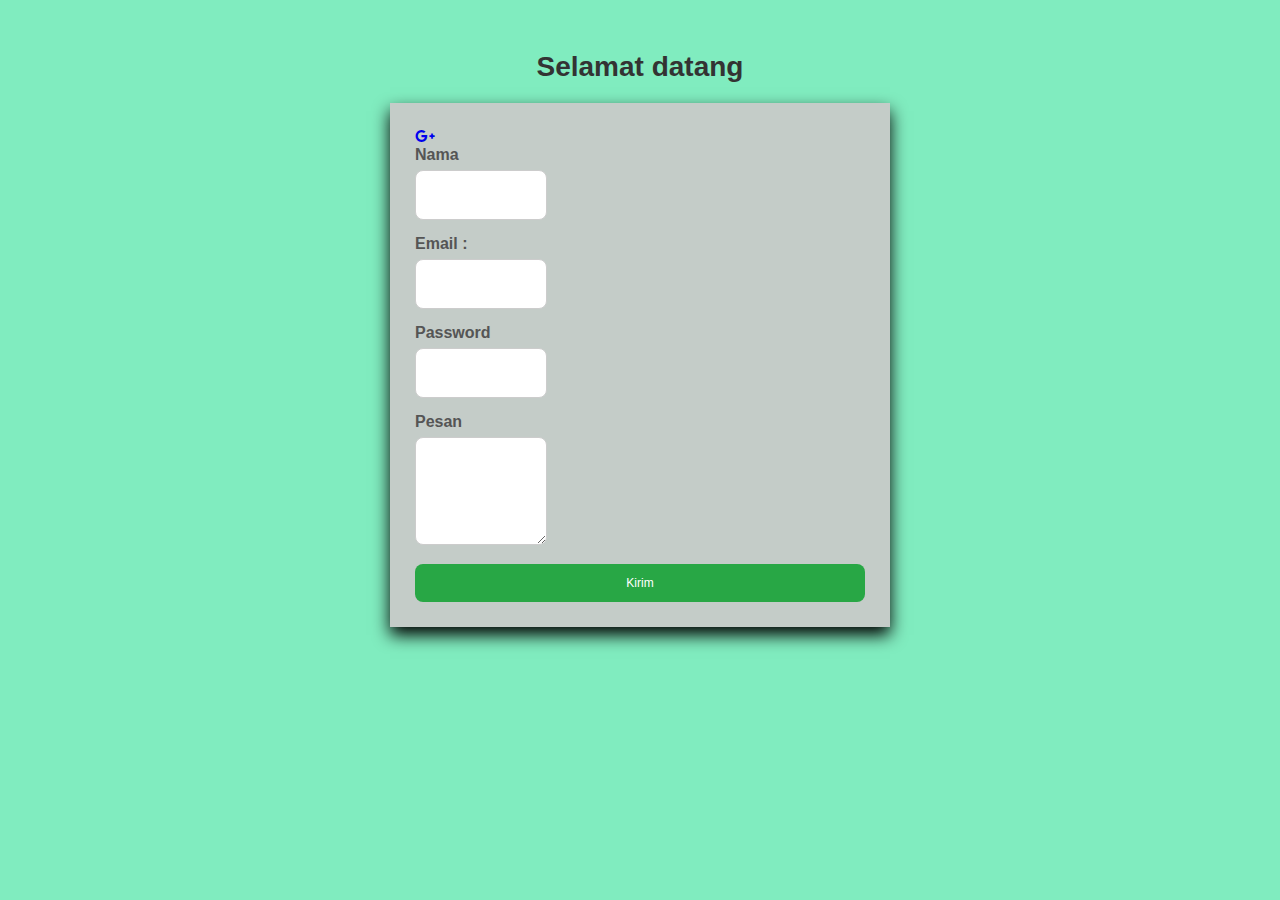
<file: src/index.html>
<!DOCTYPE html>
<html lang="en">
<head>
    <meta charset="UTF-8">
    <meta name="viewport" content="width=device-width, initial-scale=1.0">
    <link rel="stylesheet" href="https://cdnjs.cloudflare.com/ajax/libs/font-awesome/6.7.2/css/all.min.css">
  <link rel="stylesheet" href="style.css">
    <title>Interactiv web | Kader ay</title>
</head>
<body>
    
<h2 class="judul">Selamat datang</h2>

<form action="#" method="post" id="formkontak">
  <div class="social-account">
    <a href="#"><i class="fa-brands fa-google-plus-g"></i></a>
  </div>
  <label for="nama">Nama</label>
  <input type="text" id="nama" name="nama" required>
  <label for="email">Email :</label>
  <input type="email" id="email" name="email" required>
  <label for="password">Password</label>
  <input type="password" id="password" name="password" required>
  <label for="pesan">Pesan</label>
  <textarea id="pesan" name="pesan" rows="4"required></textarea>

  <button type="submit">Kirim</button>




</form>

<script src="script.js"></script>
</body>
</html>
</file>
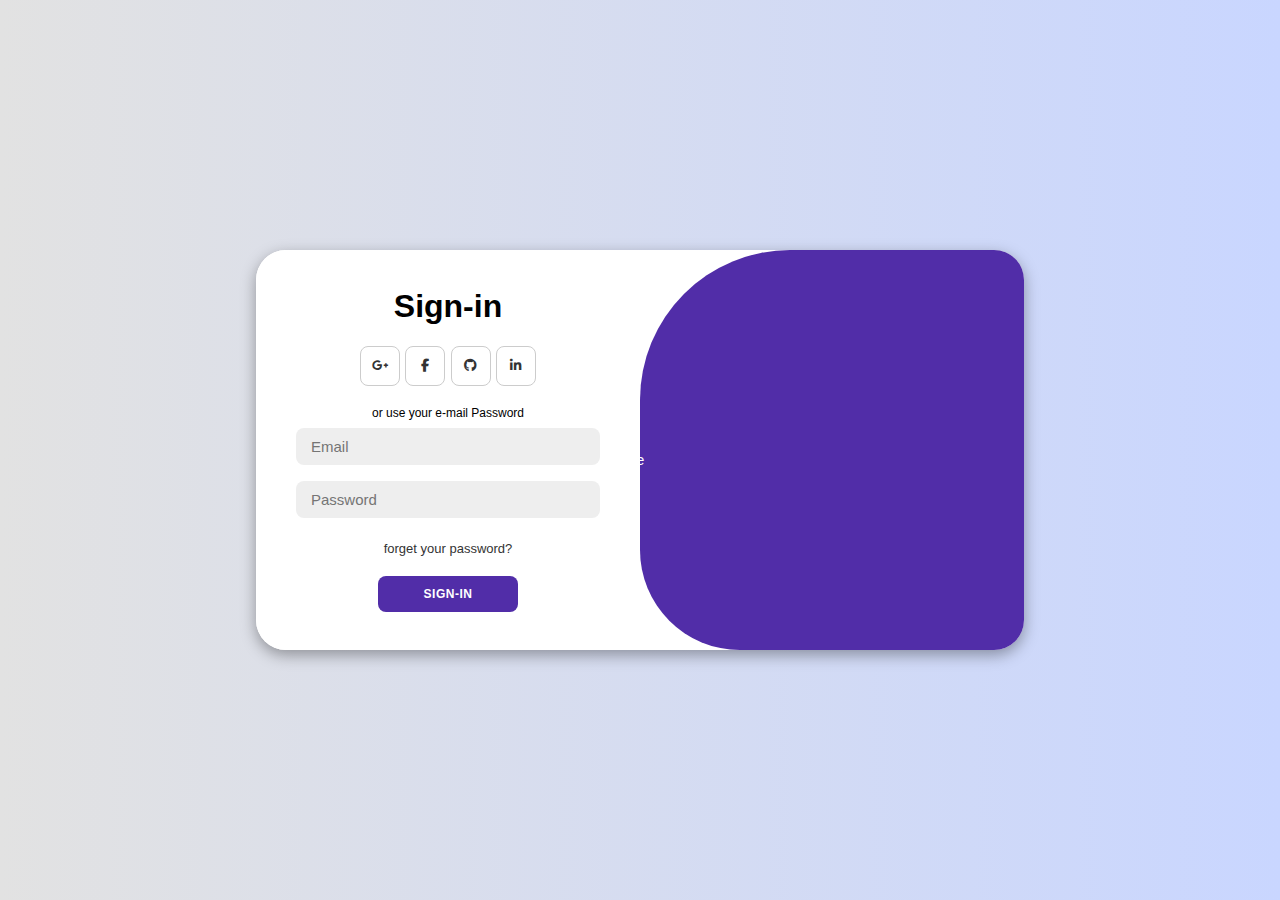
<file: src/form.html>
<!DOCTYPE html>
<html lang="en">
<head>
    <meta charset="UTF-8">
    <meta name="viewport" content="width=device-width, initial-scale=1.0">
    <title>Document</title>
    <link rel="stylesheet" href="https://cdnjs.cloudflare.com/ajax/libs/font-awesome/6.7.2/css/all.min.css">
    <link rel="stylesheet" href="form.css">
</head>
<body>
       <div class="container" id="container">
        <div class="form-container sign-up">
            <form action="#">
                <h1>Create account</h1>
                <div class="social-icon">
                    <a href="#" class="icon"><i class="fa-brands fa-google-plus-g"></i></a>
                    <a href="#" class="icon"><i class="fa-brands fa-facebook-f"></i></a>
                    <a href="#" class="icon"><i class="fa-brands fa-github"></i></a>
                    <a href="#" class="icon"><i class="fa-brands fa-linkedin-in"></i></a>
                </div>
                <span>or use  your e-mail for registeration</span>
                <input type="text" placeholder="name">
                <input type="email" placeholder="Email">
                <input type="password" placeholder="Password">
                <button>sign-up</button>


            </form>
        </div>
     <div class="form-container sign-in">
            <form action="#">
                <h1>Sign-in</h1>
                <div class="social-icon">
                    <a href="#" class="icon"><i class="fa-brands fa-google-plus-g"></i></a>
                    <a href="#" class="icon"><i class="fa-brands fa-facebook-f"></i></a>
                    <a href="#" class="icon"><i class="fa-brands fa-github"></i></a>
                    <a href="#" class="icon"><i class="fa-brands fa-linkedin-in"></i></a>
                </div>
                <span>or use  your e-mail Password</span>
                <input type="email" placeholder="Email">
                <input type="password" placeholder="Password">
                <a href="#">forget your password?</a>
                <button>sign-in</button>

            </form>
        </div>
        <div class="toggle-container">
          <div class="toggle">
            <div class="toggle-panel toggle-left">
                <h1>Welcome Back</h1>
                <p>Enter your personal details to use all of site feature</p>
                <button class="hidden" id="login">sign-in</button>
            </div>
              <div class="toggle-panel toggle-right">
                <h1>Hello, friends! </h1>
                <p>Registers with  your personal details to use all of site feature</p>
                <button class="hidden" id="login">sign-in</button>
             </div>
          </div>
       </div>
     </div>









    <script src="script.js"></script>
</body>
</html>
</file>
<file: src/style.css>
body {
    font-family: Arial, sans-serif;
    padding: 20px;
    background-color: #80ecbf;

}
.judul {
    text-align: center;
    color: #333;
    font-size: 28px;
    margin-bottom: 20px;
}

form {
    max-width: 450px;
    margin: auto;
    background:#c4ccc8;
    padding: 25px;
    border-radius:px 25px;
    -webkit-border-radius:px 25px;
    -moz-border-radius:px 25px;
    -ms-border-radius:px 25px;
    -o-border-radius:px 25px;
    box-shadow: 0 8px 16px rgba(0, 0, 0, 1);
    transition: all 0.3s ease;
    -webkit-transition: all 0.3s ease;
    -moz-transition: all 0.3s ease;
    -ms-transition: all 0.3s ease;
    -o-transition: all 0.3s ease;
}

/*menambahkan animasi di bagian form*/
form:hover{
    transform: scale(1.02);
    -webkit-transform: scale(1.02);
    -moz-transform: scale(1.02);
    -ms-transform: scale(1.02);
    -o-transform: scale(1.02);
}

label {
    display: block;
    margin-bottom: 6px;
    font-weight: 600;
    color: #555;

}
input, textarea {
    width: 100px;
    padding: 15px;
    margin-bottom: 15px;
    border-radius:8px;
    -webkit-border-radius:8px;
    -moz-border-radius:8px;
    -ms-border-radius:8px;
    -o-border-radius:8px;
    border:1px solid #ccc;
    font-size: 16px;
    transition: border-color 0.3s;
    -webkit-transition: border-color 0.3s;
    -moz-transition: border-color 0.3s;
    -ms-transition: border-color 0.3s;
    -o-transition: border-color 0.3s;
}
input:focus,textarea:focus {
    border-color: #28a745;
    outline: none;
}
button {
    width:100%;
    padding:12px;
    background-color: #28a745;
    color: white;
    font-size: 12px;
    border: none;
    border-radius: 8px;
    cursor: pointer;
    -webkit-border-radius: 8px;
    -moz-border-radius: 8px;
    -ms-border-radius: 8px;
    -o-border-radius: 8px;
    transition: background-color 0.3s;
    -webkit-transition: background-color 0.3s;
    -moz-transition: background-color 0.3s;
    -ms-transition: background-color 0.3s;
    -o-transition: background-color 0.3s;
}

button:hover {
    background-color: #218838;
}
</file>
<file: src/form.css>
*{
    margin: 0;
    padding: 0;
    box-sizing: border-box;
    font-family: 'Montserrat', sans-serif;
}
body{
    background-color: #c9d6ff;
    background: linear-gradient(to right, #e2e2e2, #c9d6ff);
    display: flex;
    align-items: center;
    justify-content: center;
    flex-direction: column;
    height: 100vh;
}
.container{
    background-color: #fff;
    border-radius:30px ;
    -webkit-border-radius:30px ;
    -moz-border-radius:30px ;
    -ms-border-radius:30px ;
    -o-border-radius:30px ;
    box-shadow: 0 5px 15px rgba(0, 0, 0, 0.35);
    position: relative;
    overflow: hidden;
    width: 768px;
    max-width: 100%;
    min-height: 400px;
}

.container p{
    font-size: 14px;
    line-height: 20px;
    letter-spacing: 0.3px;
    margin: 20px 0;
}

.container span{
    font-size: 12px;

}

.container a{
    color: #333;
    font-size: 13px;
    text-decoration: none;
    margin: 15px 0 10px;
}

.container button{
    background-color: #512da8;
    color: #fff;
    font-size: 12px;
    padding: 10px 45px;
    border: 1px solid transparent;
    border-radius: 8px;
    -webkit-border-radius: 8px;
    -moz-border-radius: 8px;
    -ms-border-radius: 8px;
    -o-border-radius: 8px;
    font-weight: 600;
    letter-spacing: 0.5px;
    text-transform: uppercase;
    margin-top: 10px;
    cursor: pointer;
}

.container button.hidden{
background-color: transparent;
border-color: #fff;

}

.container form{
background-color: #fff;
display: flex;
align-items: center;
justify-content: center;
flex-direction: column;
padding: 0 40px;
height: 100%;

}

.container input{
   background-color: #eee;
   border: none;
   margin: 8px;
   padding: 10px 15px;
   font-size: 15px;
   border-radius:8px;
   -webkit-border-radius:8px;
   -moz-border-radius:8px;
   -ms-border-radius:8px;
   -o-border-radius:8px;
   width: 100%;
   outline: none;
}

.form-container{
    position: absolute;
    top: 0px;
    height: 100%;
    transition: all 0.6 ease-in-out;
    -webkit-transition: all 0.6 ease-in-out;
    -moz-transition: all 0.6 ease-in-out;
    -ms-transition: all 0.6 ease-in-out;
    -o-transition: all 0.6 ease-in-out;
}

.sign-in{
    left: 0;
    width: 50%;
    z-index: 2;

}

.container.active .sign-in{
    transform: translateX(100%);
    -webkit-transform: translateX(100%);
    -moz-transform: translateX(100%);
    -ms-transform: translateX(100%);
    -o-transform: translateX(100%);
}

.sign-up{
    left: 0;
    width: 50%;
    opacity: 0;
    z-index: 1;
}

.container.active .sign-up{
    transform: translateX(100%);
    -webkit-transform: translateX(100%);
    -moz-transform: translateX(100%);
    -ms-transform: translateX(100%);
    -o-transform: translateX(100%);
    opacity: 1;
    z-index: 5;
    animation: move 0.6s;
    -webkit-animation: move 0.6s;
}

@keyframes move{
    0%, 49.99%{
        opacity: 0;
        z-index: 1;
    }
    50%, 100%{
        opacity: 1;
        z-index: 5;
    }
}

.social-icon{
    margin: 20px 0;
}

.social-icon a{
    border: 1px solid #ccc;
    border-radius: 20%;
    -webkit-border-radius: 20%;
    -moz-border-radius: 20%;
    -ms-border-radius: 20%;
    -o-border-radius: 20%;
    display: inline-flex;
    justify-content: center;
    align-items: center;
    margin: 0.3px;
    width: 40px;
    height: 40px;
}

.toggle-container{
    position: absolute;
    top: 0;
    left: 50%;
    width: 50%;
    height: 100%;
    overflow: hidden;
    transition: all 0.6s ease-in-out;
    -webkit-transition: all 0.6s ease-in-out;
    -moz-transition: all 0.6s ease-in-out;
    -ms-transition: all 0.6s ease-in-out;
    -o-transition: all 0.6s ease-in-out;
    border-radius: 150px 0 0 100px;
    z-index: 1000;
    -webkit-border-radius: 150px 0 0 100px;
    -moz-border-radius: 150px 0 0 100px;
    -ms-border-radius: 150px 0 0 100px;
    -o-border-radius: 150px 0 0 100px;
}
.container.active.toggle-container{
    transform: translateX(-100%);
    -webkit-transform: translateX(-100%);
    -moz-transform: translateX(-100%);
    -ms-transform: translateX(-100%);
    -o-transform: translateX(-100%);
    border-radius: 0 150px 100px 0;
    -webkit-border-radius: 0 150px 100px 0;
    -moz-border-radius: 0 150px 100px 0;
    -ms-border-radius: 0 150px 100px 0;
    -o-border-radius: 0 150px 100px 0;
}
.toggle{
    background-color: #512da8;
    height: 100%;
    background-color: linear-gradient(to right, #5c6bc0, #512da8);
    color: #fff;
    position: relative;
    left: -100%;
    height: 100%;
    width: 200%;
    transform: translateX(0);
    -webkit-transform: translateX(0);
    -moz-transform: translateX(0);
    -ms-transform: translateX(0);
    -o-transform: translateX(0);
    transition: all 0.6s ease-in-out;
    -webkit-transition: all 0.6s ease-in-out;
    -moz-transition: all 0.6s ease-in-out;
    -ms-transition: all 0.6s ease-in-out;
    -o-transition: all 0.6s ease-in-out;
}
</file>
